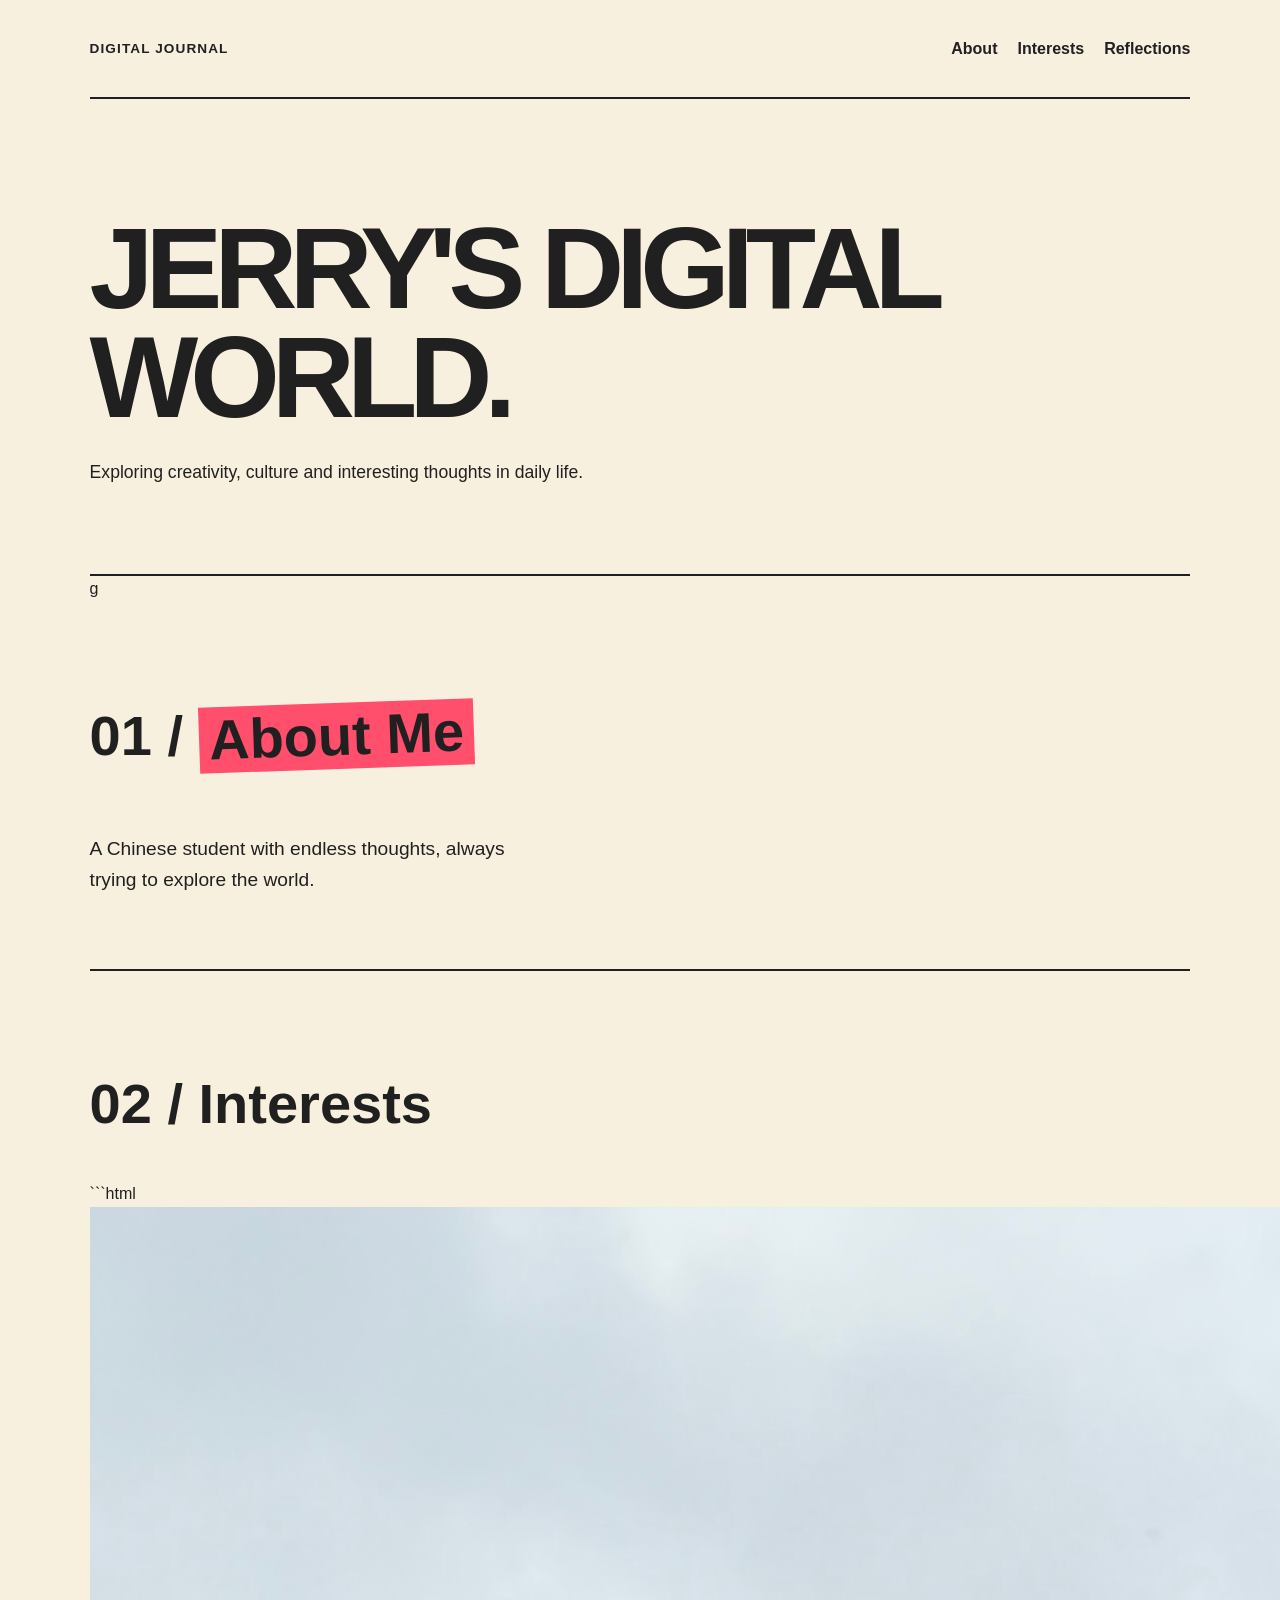
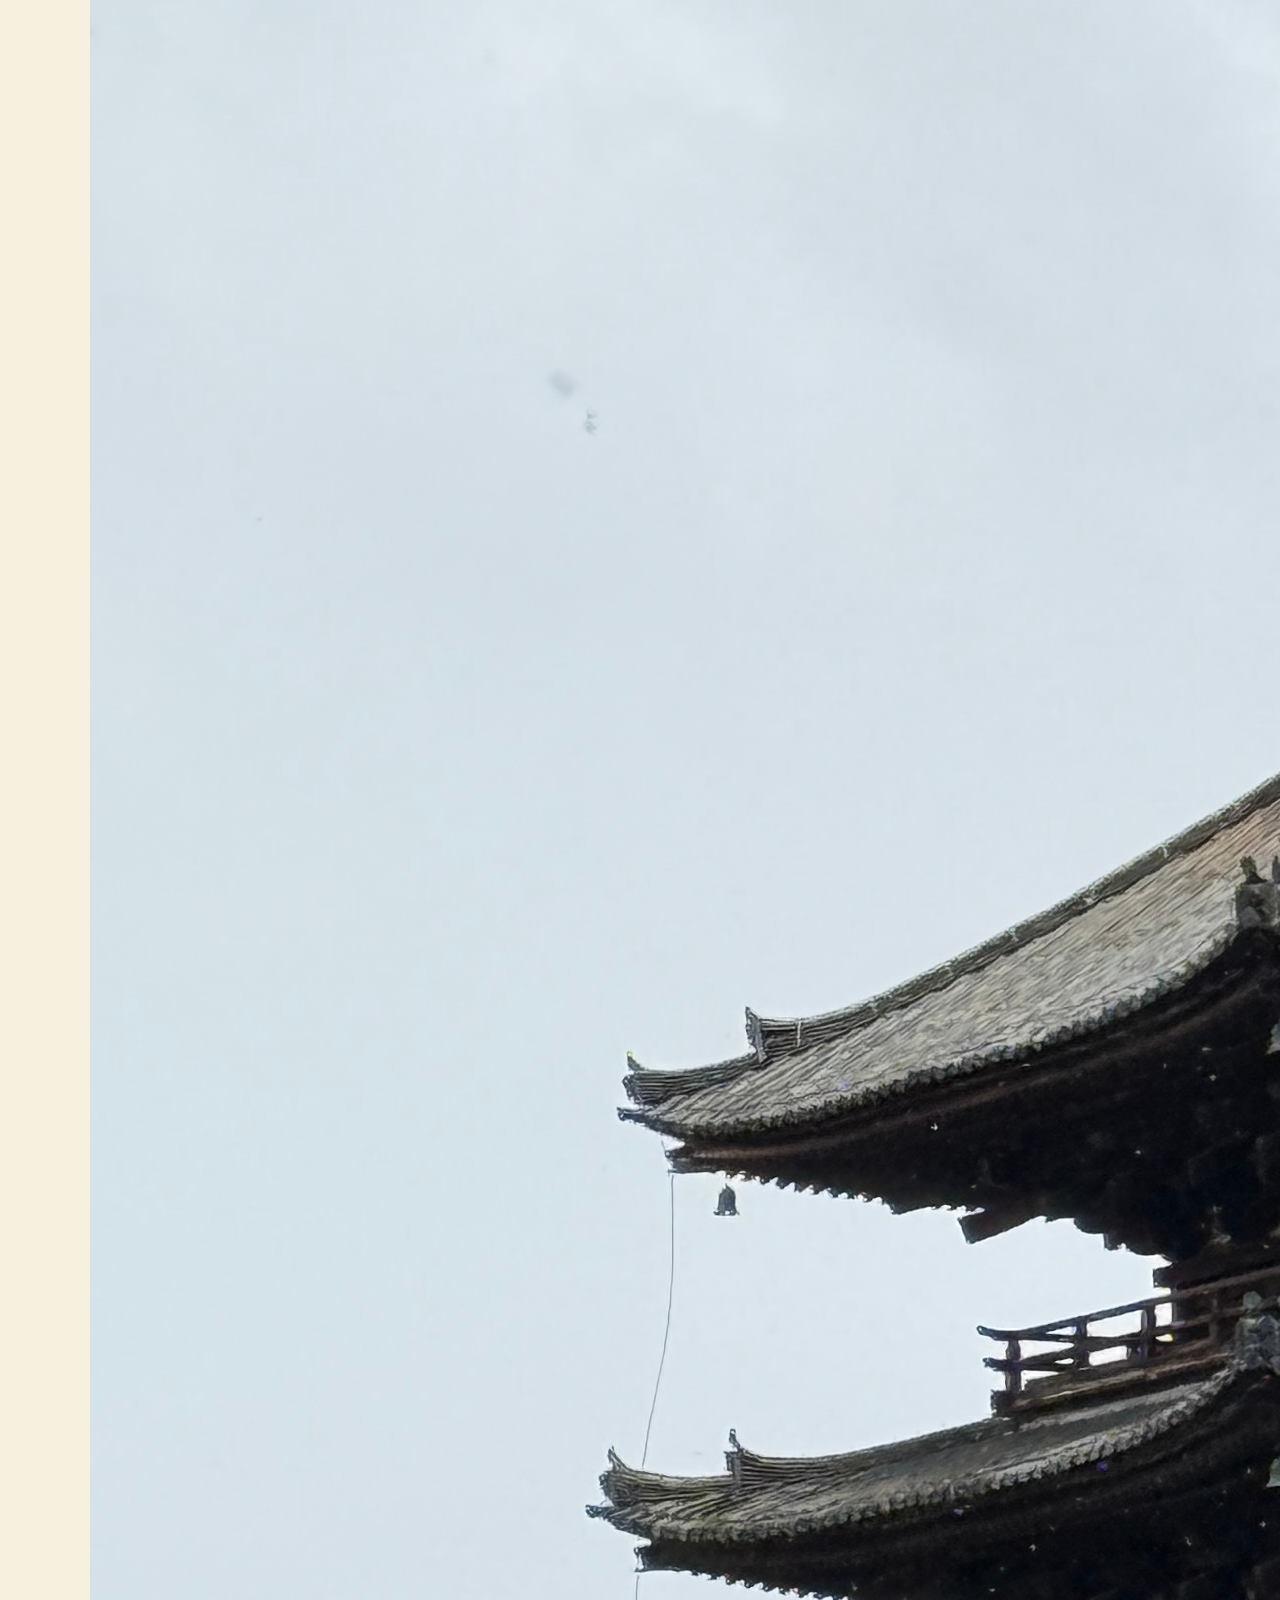
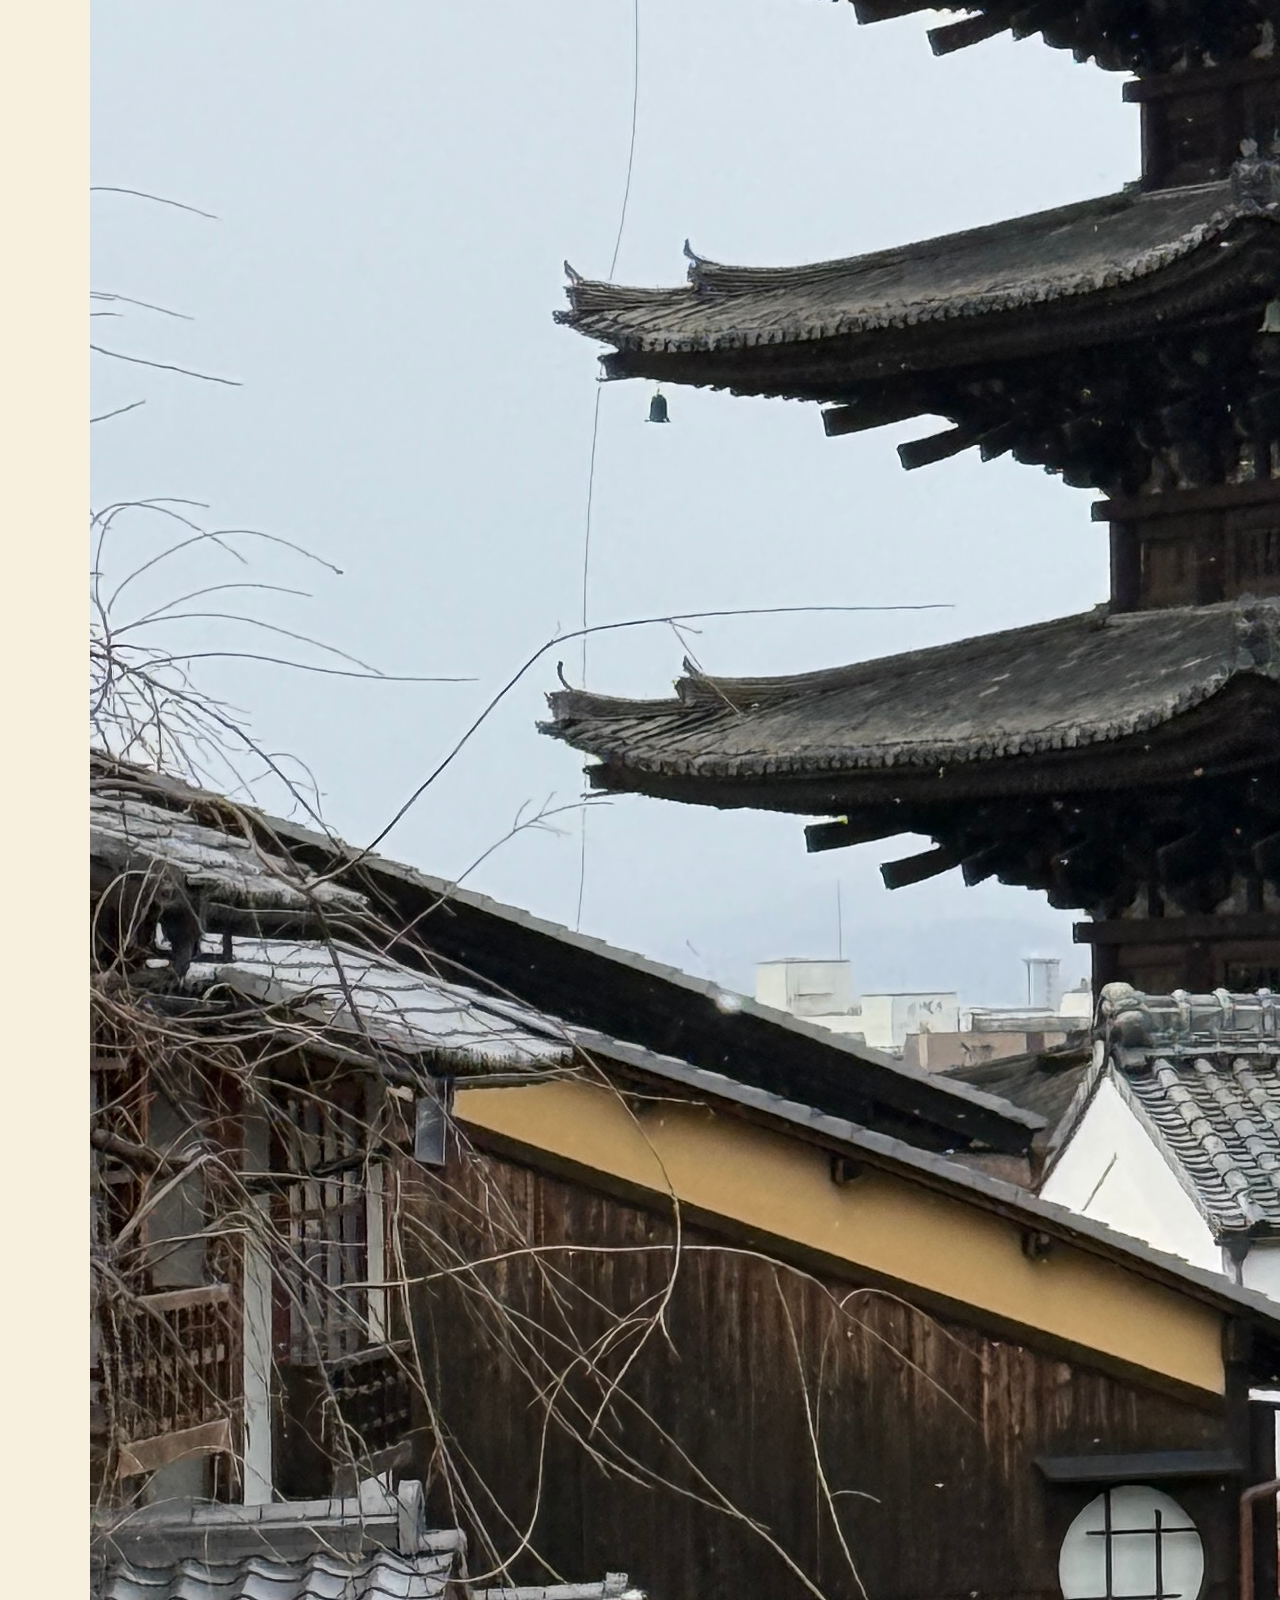
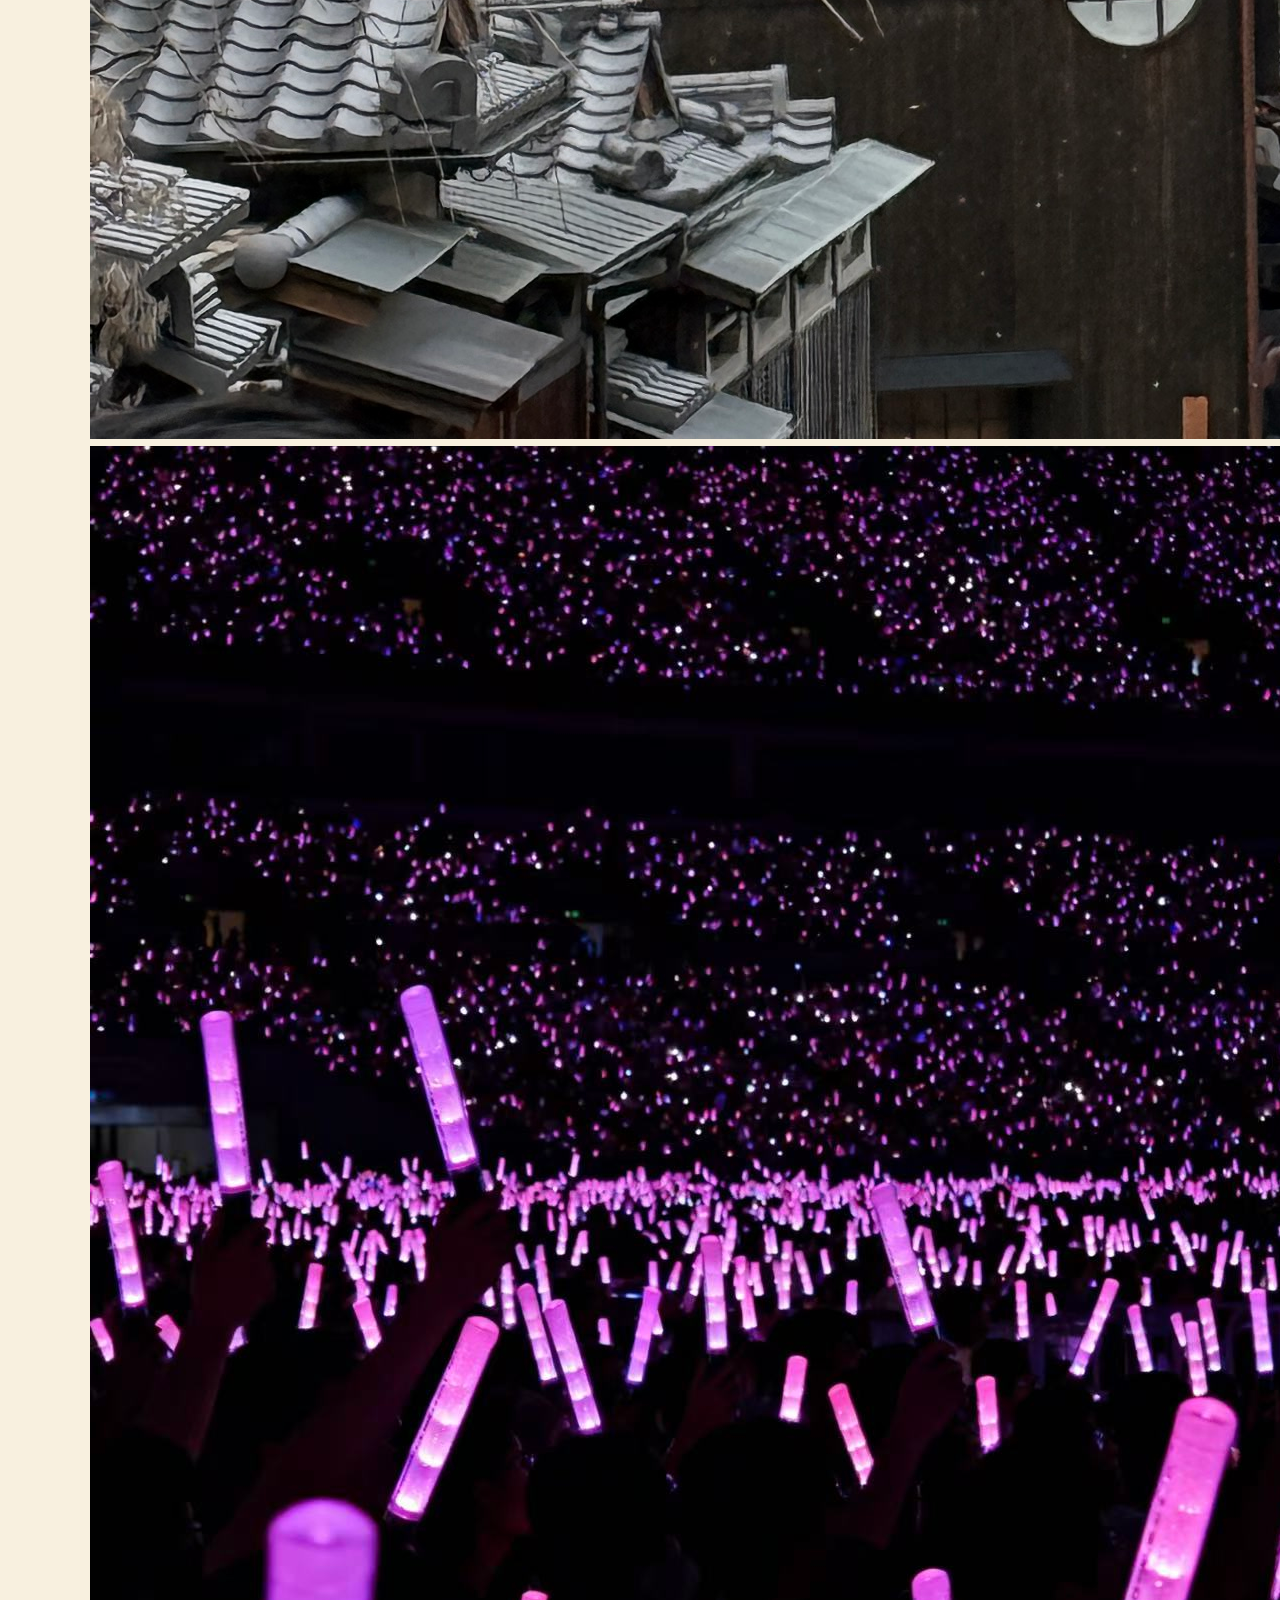
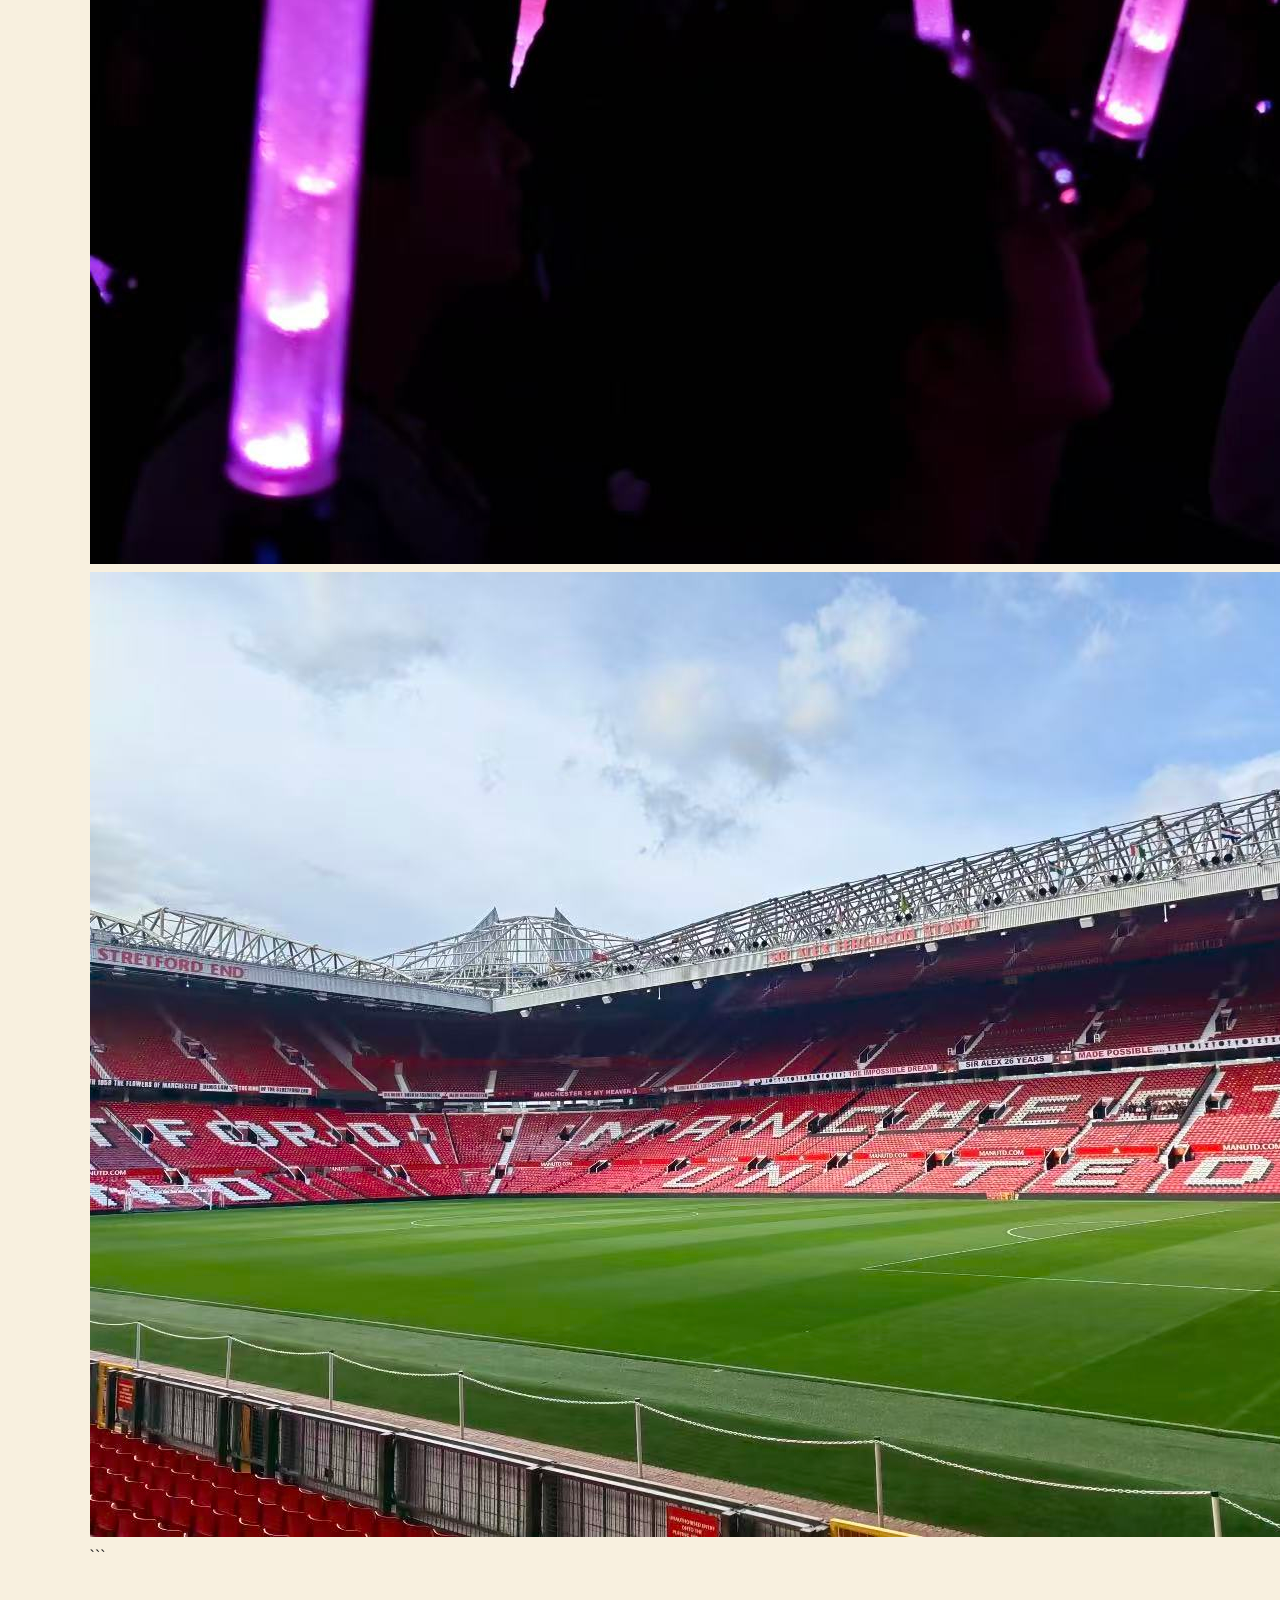
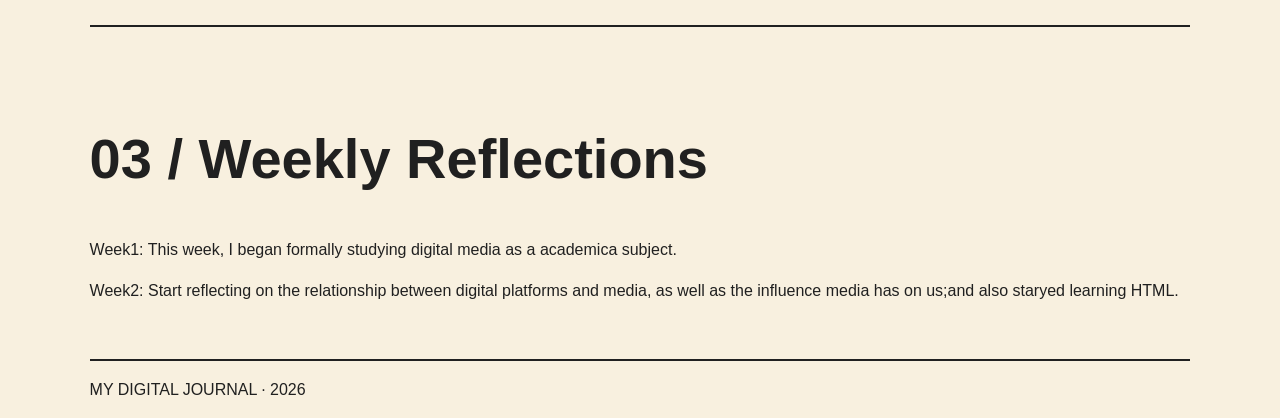
<file: index.html>
<!DOCTYPE html>
<html lang="en">
<head>
    <link rel="stylesheet" href="style.css">
    <meta charset="UTF-8">
    <meta name="viewport" content="width=device-width, initial-scale=1.0">
    <title>My Digital Media Journal</title>
</head>
<body> 
<header>
    <p> DIGITAL JOURNAL</p>

    <nav>
        <a href="#about">About</a>
        <a href="#interests">Interests</a>
        <a href="#reflections">Reflections</a>
    </nav>
</header>

<main>
    <section class="hero">

        <h1>Jerry's DIGITAL WORLD.</h1>

        <p class="intro">
            Exploring creativity, culture and interesting thoughts in daily life.
        </p>
    </section>

g
  
<section id="about">
    <h2>01 / <span class="highlight">About Me</span></h2>

    <div class="about-content">
        <div class="about-text">
            <p>
                A Chinese student with endless thoughts,
                always trying to explore the world.
            </p>
        </div>
</section>

    
<section id="interests">
    <h2>02 / Interests</h2>

  ```html
<img src="ja1.jpg" alt="Travelling and exploring">
<img src="music.jpg" alt="Music">
<img src="man3.jpg" alt="Sports">
```
</section>

<section id="reflections">
        <h2>03 / Weekly Reflections</h2>

        <p>
            Week1: This week, I began formally studying digital media as a academica subject.</p>
            Week2: Start reflecting on the relationship between digital platforms and media, as well as the influence media has on us;and also staryed learning HTML.
</section>
</main>

<footer>
    <p>MY DIGITAL  JOURNAL · 2026</p>
</footer>

</body>
</html>
</file>
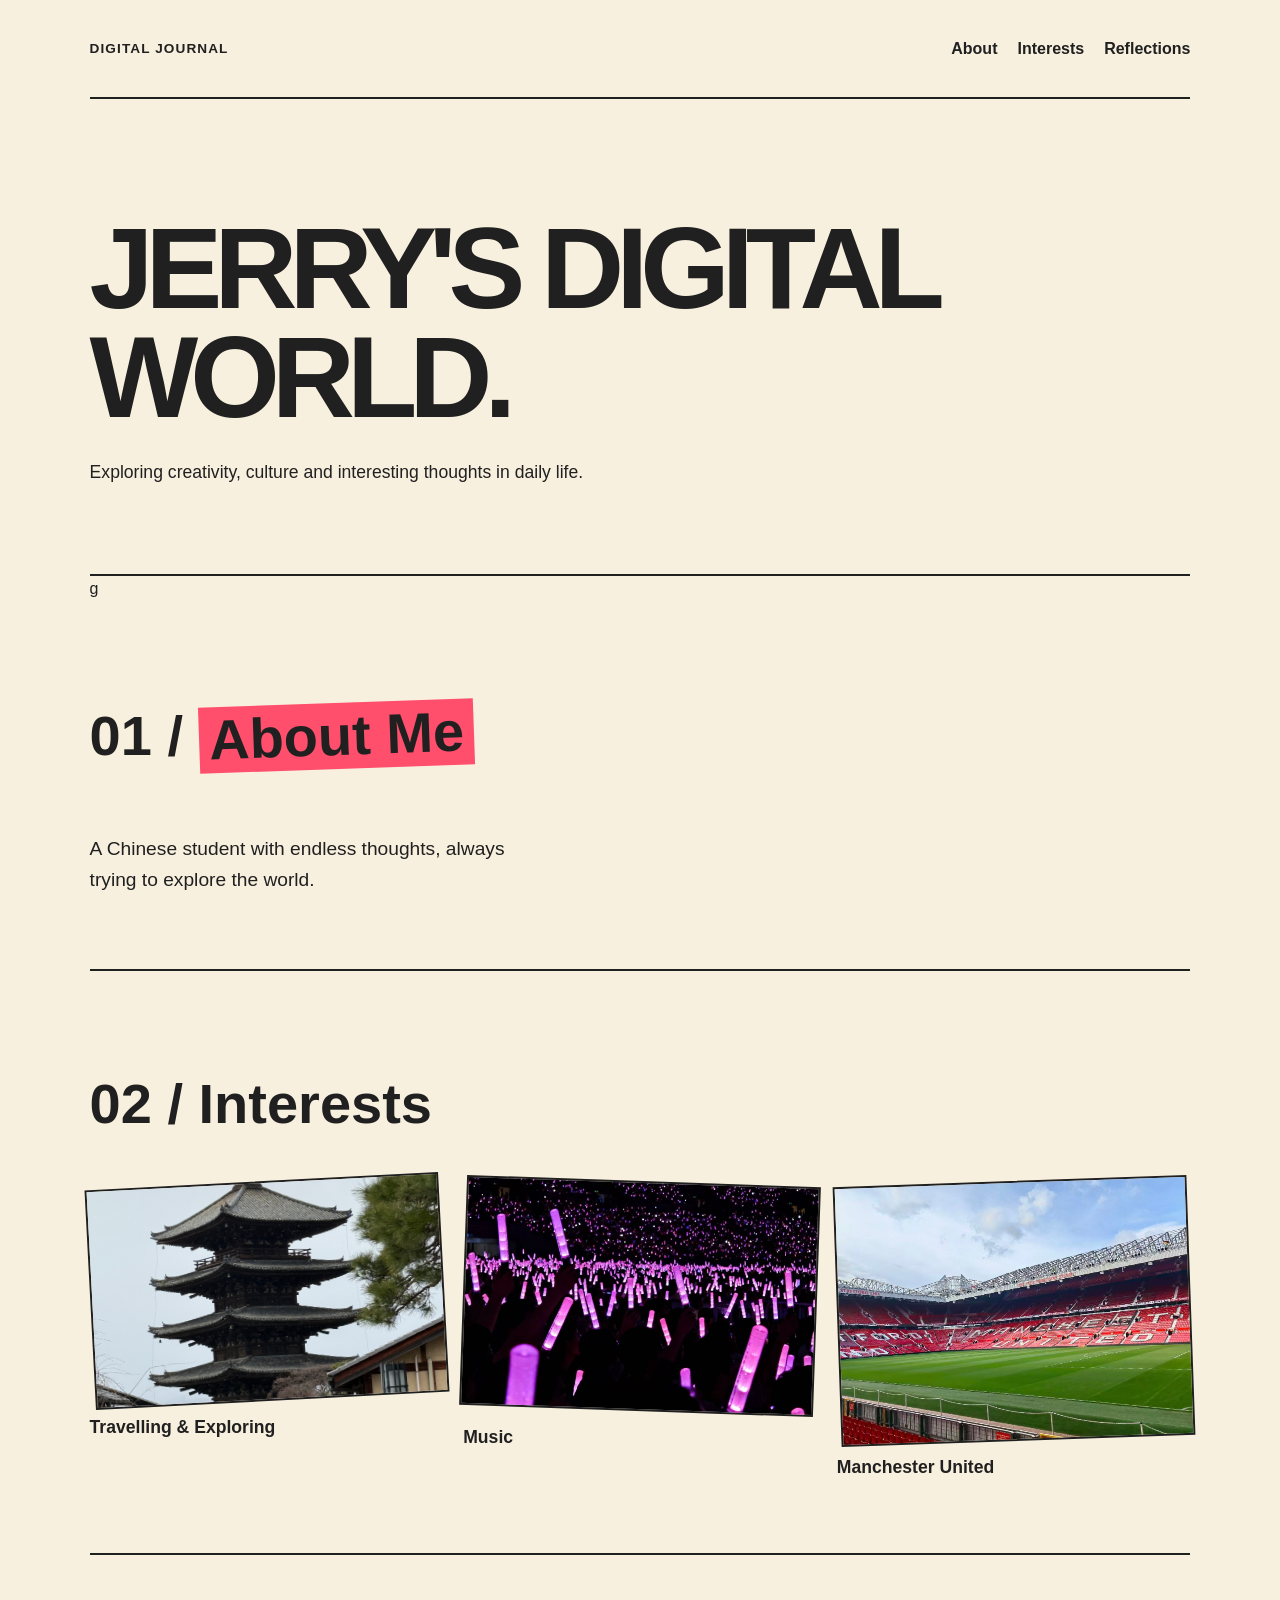
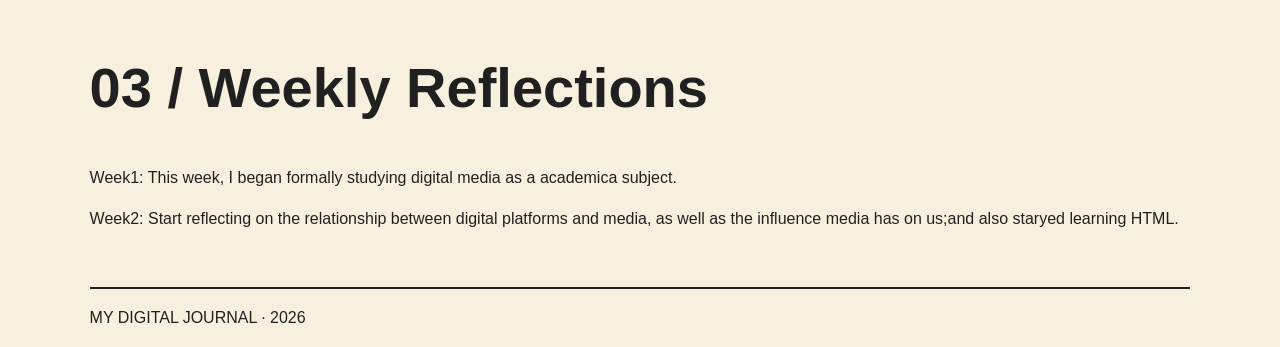
<file: websitezz/index.html>
<!DOCTYPE html>
<html lang="en">
<head>
    <link rel="stylesheet" href="style.css">
    <meta charset="UTF-8">
    <meta name="viewport" content="width=device-width, initial-scale=1.0">
    <title>My Digital Media Journal</title>
</head>
<body> 
<header>
    <p> DIGITAL JOURNAL</p>

    <nav>
        <a href="#about">About</a>
        <a href="#interests">Interests</a>
        <a href="#reflections">Reflections</a>
    </nav>
</header>

<main>
    <section class="hero">

        <h1>Jerry's DIGITAL WORLD.</h1>

        <p class="intro">
            Exploring creativity, culture and interesting thoughts in daily life.
        </p>
    </section>

g
  
<section id="about">
    <h2>01 / <span class="highlight">About Me</span></h2>

    <div class="about-content">
        <div class="about-text">
            <p>
                A Chinese student with endless thoughts,
                always trying to explore the world.
            </p>
        </div>
</section>

<section id="interests">
    <h2>02 / Interests</h2>

    <div class="interest-grid">

        <div class="interest-card travel-card">
            <img src="images/ja1.jpg" alt="Travelling and exploring">
            <h3>Travelling & Exploring</h3>
        </div>

        <div class="interest-card music-card">
            <img src="images/music.jpg" alt="Music">
            <h3>Music</h3>
        </div>

        <div class="interest-card united-card">
            <img src="images/man3.jpg" alt="Manchester United">
            <h3>Manchester United</h3>
        </div>

    </div>
</section>

<section id="reflections">
        <h2>03 / Weekly Reflections</h2>

        <p>
            Week1: This week, I began formally studying digital media as a academica subject.</p>
            Week2: Start reflecting on the relationship between digital platforms and media, as well as the influence media has on us;and also staryed learning HTML.
</section>
</main>

<footer>
    <p>MY DIGITAL  JOURNAL · 2026</p>
</footer>

</body>
</html>
</file>
<file: style.css>
/* 1. Set the basic rules for the whole website */
* {
    box-sizing: border-box;
}

/* 2. Apply the basic style to the whole page */
html {
    scroll-behavior: smooth;
}

body {
    margin: 0;
    padding: 0 7%;
    background-color: #F8F0DF;
    color: #202020;
    font-family: Arial, Helvetica, sans-serif;
    line-height: 1.6;
}

/* 3. Style the top navigation */
header {
    display: flex;
    justify-content: space-between;
    align-items: center;
    gap: 20px;
    padding: 24px 0;
    border-bottom: 2px solid #202020;
}

header p {
    font-size: 0.85rem;
    font-weight: bold;
    letter-spacing: 0.08em;
}

nav {
    display: flex;
    flex-wrap: wrap;
    gap: 20px;
}

a {
    color: #202020;
    text-decoration: none;
    font-weight: bold;
}

a:hover {
    color: #FF4F6D;
}

/* 4. Create the big hero section */
.hero {
    position: relative;
    padding: 90px 0 70px;
    border-bottom: 2px solid #202020;
}

.hero .eyebrow {
    display: inline-block;
    padding: 5px 12px;
    background-color: #FFD447;
    border: 1px solid #202020;
    border-radius: 30px;
    font-size: 0.8rem;
    font-weight: bold;
}

.hero h1 {
    max-width: 900px;
    margin: 25px 0;
    font-size: clamp(3rem, 9vw, 7.5rem);
    line-height: 0.95;
    letter-spacing: -0.07em;
    text-transform: uppercase;
}

.hero .intro {
    max-width: 520px;
    font-size: 1.1rem;
}

/* 5. Style the content sections */
section:not(.hero) {
    padding: 55px 0;
    border-bottom: 2px solid #202020;
}

h2 {
    font-size: clamp(2rem, 5vw, 3.5rem);
    line-height: 1.1;
}

.highlight {
    display: inline-block;
    padding: 2px 10px;
    background-color: #FF4F6D;
    transform: rotate(-2deg);
}

/* 6. Make the page work on smaller screens */
@media (max-width: 650px) {
    body {
        padding: 0 5%;
    }

    header {
        align-items: flex-start;
        flex-direction: column;
    }

    .hero {
        padding: 60px 0 45px;
    }

    .hero h1 {
        font-size: clamp(2.8rem, 13vw, 5rem);
    }
}
/* Image gallery */
.gallery {
    padding: 40px 0;
    border-bottom: 2px solid #202020;
}

.collage {
    display: grid;
    grid-template-columns: repeat(3, 1fr);
    gap: 20px;
}

.collage img {
    width: 100%;
    height: 66;
    object-fit: cover;
    border: 2px solid #202020;
    border-radius: 4px;
}

/* Small-screen layout */
@media (max-width: 650px) {
    .collage {
        grid-template-columns: 1fr;
    }

    .collage img {
        height: 280px;
    }
}

/* About Me: text on the left, image on the right */
.about-content {
    display: grid;
    grid-template-columns: 1fr 1fr;
    gap: 40px;
    align-items: center;
    margin-top: 25px;
}

.about-text p {
    font-size: 1.2rem;
    max-width: 450px;
}

.about-image img {
    display: block;
    width: 100%;
    height: 350px;
    object-fit: contain;
    border: none;
}

/* Mobile layout */
@media (max-width: 650px) {
    .about-content {
        grid-template-columns: 1fr;
        gap: 20px;
    }

    .about-image img {
        height: 260px;
    }
}


/* Interests section */
.interest-grid {
    display: grid;
    grid-template-columns: repeat(3, minmax(0, 1fr));
    gap: 20px;
    margin-top: 25px;
    align-items: start;
}

/* Photo 1: Travelling */
.travel-card img {
    display: block;
    width: 100%;
    height: 220px;
    object-fit: cover;
    border: 2px solid #202020;
    transform: rotate(-3deg);
}

/* Photo 2: Music */
.music-card img {
    display: block;
    width: 100%;
    height: 230px;
    object-fit: cover;
    border: 2px solid #202020;
    transform: rotate(2deg);
}

/* Photo 3: Manchester United */
.united-card img {
    display: block;
    width: 100%;
    height: 230;
    object-fit: cover;
    border: 2px solid #202020;
    transform: rotate(-2deg);
}

/* Photo titles */
.interest-card h3 {
    font-size: 1.1rem;
    margin-top: 12px;
}

/* Mobile layout */
@media (max-width: 650px) {
    .interest-grid {
        grid-template-columns: 1fr;
    }

    .travel-card img {
        height: 220px;
    }

    .music-card img {
        height: 230px;
    }

    .united-card img {
        height: 220px;
    }
}

/* Smooth hover animations */
.interest-card img {
    transition: transform 0.35s ease, box-shadow 0.35s ease;
    cursor: pointer;
}

/* Travel photo: enlarge slightly */
.travel-card img:hover {
    transform: scale(1.06);
    box-shadow: 0 8px 20px rgba(0, 0, 0, 0.18);
    position: relative;
    z-index: 2;
}

/* Music photo: rotate back to straight */
.music-card img:hover {
    transform: rotate(0deg) scale(1.06);
    box-shadow: 0 8px 20px rgba(0, 0, 0, 0.18);
    position: relative;
    z-index: 2;
}

/* Manchester United photo: enlarge and straighten */
.united-card img:hover {
    transform: rotate(0deg) scale(1.06);
    box-shadow: 0 8px 20px rgba(0, 0, 0, 0.18);
    position: relative;
    z-index: 2;
}


/* About Me image hover effect */
.about-image img {
    border: none;
    transition: transform 0.35s ease;
    cursor: pointer;
}

.about-image img:hover {
    transform: scale(1.06);
}
</file>
<file: websitezz/style.css>
/* 1. Set the basic rules for the whole website */
* {
    box-sizing: border-box;
}

/* 2. Apply the basic style to the whole page */
html {
    scroll-behavior: smooth;
}

body {
    margin: 0;
    padding: 0 7%;
    background-color: #F8F0DF;
    color: #202020;
    font-family: Arial, Helvetica, sans-serif;
    line-height: 1.6;
}

/* 3. Style the top navigation */
header {
    display: flex;
    justify-content: space-between;
    align-items: center;
    gap: 20px;
    padding: 24px 0;
    border-bottom: 2px solid #202020;
}

header p {
    font-size: 0.85rem;
    font-weight: bold;
    letter-spacing: 0.08em;
}

nav {
    display: flex;
    flex-wrap: wrap;
    gap: 20px;
}

a {
    color: #202020;
    text-decoration: none;
    font-weight: bold;
}

a:hover {
    color: #FF4F6D;
}

/* 4. Create the big hero section */
.hero {
    position: relative;
    padding: 90px 0 70px;
    border-bottom: 2px solid #202020;
}

.hero .eyebrow {
    display: inline-block;
    padding: 5px 12px;
    background-color: #FFD447;
    border: 1px solid #202020;
    border-radius: 30px;
    font-size: 0.8rem;
    font-weight: bold;
}

.hero h1 {
    max-width: 900px;
    margin: 25px 0;
    font-size: clamp(3rem, 9vw, 7.5rem);
    line-height: 0.95;
    letter-spacing: -0.07em;
    text-transform: uppercase;
}

.hero .intro {
    max-width: 520px;
    font-size: 1.1rem;
}

/* 5. Style the content sections */
section:not(.hero) {
    padding: 55px 0;
    border-bottom: 2px solid #202020;
}

h2 {
    font-size: clamp(2rem, 5vw, 3.5rem);
    line-height: 1.1;
}

.highlight {
    display: inline-block;
    padding: 2px 10px;
    background-color: #FF4F6D;
    transform: rotate(-2deg);
}

/* 6. Make the page work on smaller screens */
@media (max-width: 650px) {
    body {
        padding: 0 5%;
    }

    header {
        align-items: flex-start;
        flex-direction: column;
    }

    .hero {
        padding: 60px 0 45px;
    }

    .hero h1 {
        font-size: clamp(2.8rem, 13vw, 5rem);
    }
}
/* Image gallery */
.gallery {
    padding: 40px 0;
    border-bottom: 2px solid #202020;
}

.collage {
    display: grid;
    grid-template-columns: repeat(3, 1fr);
    gap: 20px;
}

.collage img {
    width: 100%;
    height: 66;
    object-fit: cover;
    border: 2px solid #202020;
    border-radius: 4px;
}

/* Small-screen layout */
@media (max-width: 650px) {
    .collage {
        grid-template-columns: 1fr;
    }

    .collage img {
        height: 280px;
    }
}

/* About Me: text on the left, image on the right */
.about-content {
    display: grid;
    grid-template-columns: 1fr 1fr;
    gap: 40px;
    align-items: center;
    margin-top: 25px;
}

.about-text p {
    font-size: 1.2rem;
    max-width: 450px;
}

.about-image img {
    display: block;
    width: 100%;
    height: 350px;
    object-fit: contain;
    border: none;
}

/* Mobile layout */
@media (max-width: 650px) {
    .about-content {
        grid-template-columns: 1fr;
        gap: 20px;
    }

    .about-image img {
        height: 260px;
    }
}


/* Interests section */
.interest-grid {
    display: grid;
    grid-template-columns: repeat(3, minmax(0, 1fr));
    gap: 20px;
    margin-top: 25px;
    align-items: start;
}

/* Photo 1: Travelling */
.travel-card img {
    display: block;
    width: 100%;
    height: 220px;
    object-fit: cover;
    border: 2px solid #202020;
    transform: rotate(-3deg);
}

/* Photo 2: Music */
.music-card img {
    display: block;
    width: 100%;
    height: 230px;
    object-fit: cover;
    border: 2px solid #202020;
    transform: rotate(2deg);
}

/* Photo 3: Manchester United */
.united-card img {
    display: block;
    width: 100%;
    height: 230;
    object-fit: cover;
    border: 2px solid #202020;
    transform: rotate(-2deg);
}

/* Photo titles */
.interest-card h3 {
    font-size: 1.1rem;
    margin-top: 12px;
}

/* Mobile layout */
@media (max-width: 650px) {
    .interest-grid {
        grid-template-columns: 1fr;
    }

    .travel-card img {
        height: 220px;
    }

    .music-card img {
        height: 230px;
    }

    .united-card img {
        height: 220px;
    }
}

/* Smooth hover animations */
.interest-card img {
    transition: transform 0.35s ease, box-shadow 0.35s ease;
    cursor: pointer;
}

/* Travel photo: enlarge slightly */
.travel-card img:hover {
    transform: scale(1.06);
    box-shadow: 0 8px 20px rgba(0, 0, 0, 0.18);
    position: relative;
    z-index: 2;
}

/* Music photo: rotate back to straight */
.music-card img:hover {
    transform: rotate(0deg) scale(1.06);
    box-shadow: 0 8px 20px rgba(0, 0, 0, 0.18);
    position: relative;
    z-index: 2;
}

/* Manchester United photo: enlarge and straighten */
.united-card img:hover {
    transform: rotate(0deg) scale(1.06);
    box-shadow: 0 8px 20px rgba(0, 0, 0, 0.18);
    position: relative;
    z-index: 2;
}


/* About Me image hover effect */
.about-image img {
    border: none;
    transition: transform 0.35s ease;
    cursor: pointer;
}

.about-image img:hover {
    transform: scale(1.06);
}
</file>
